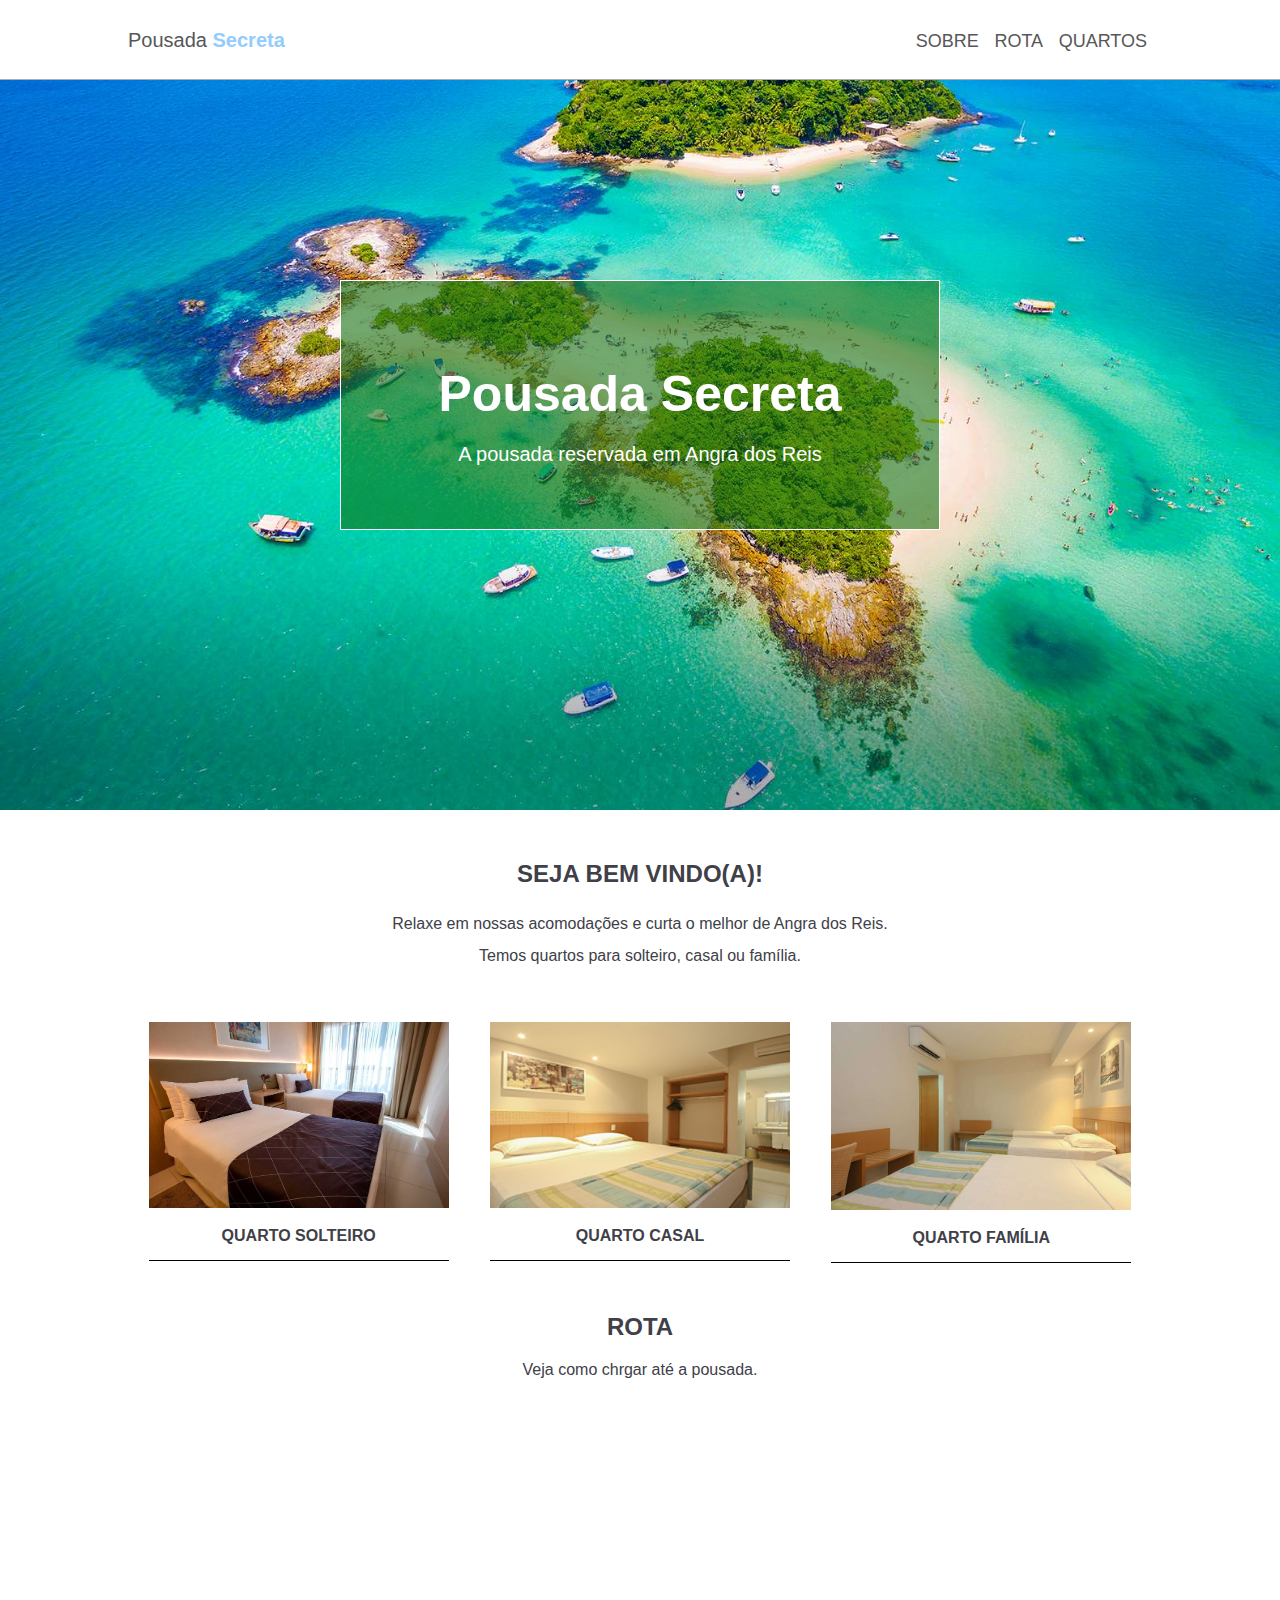
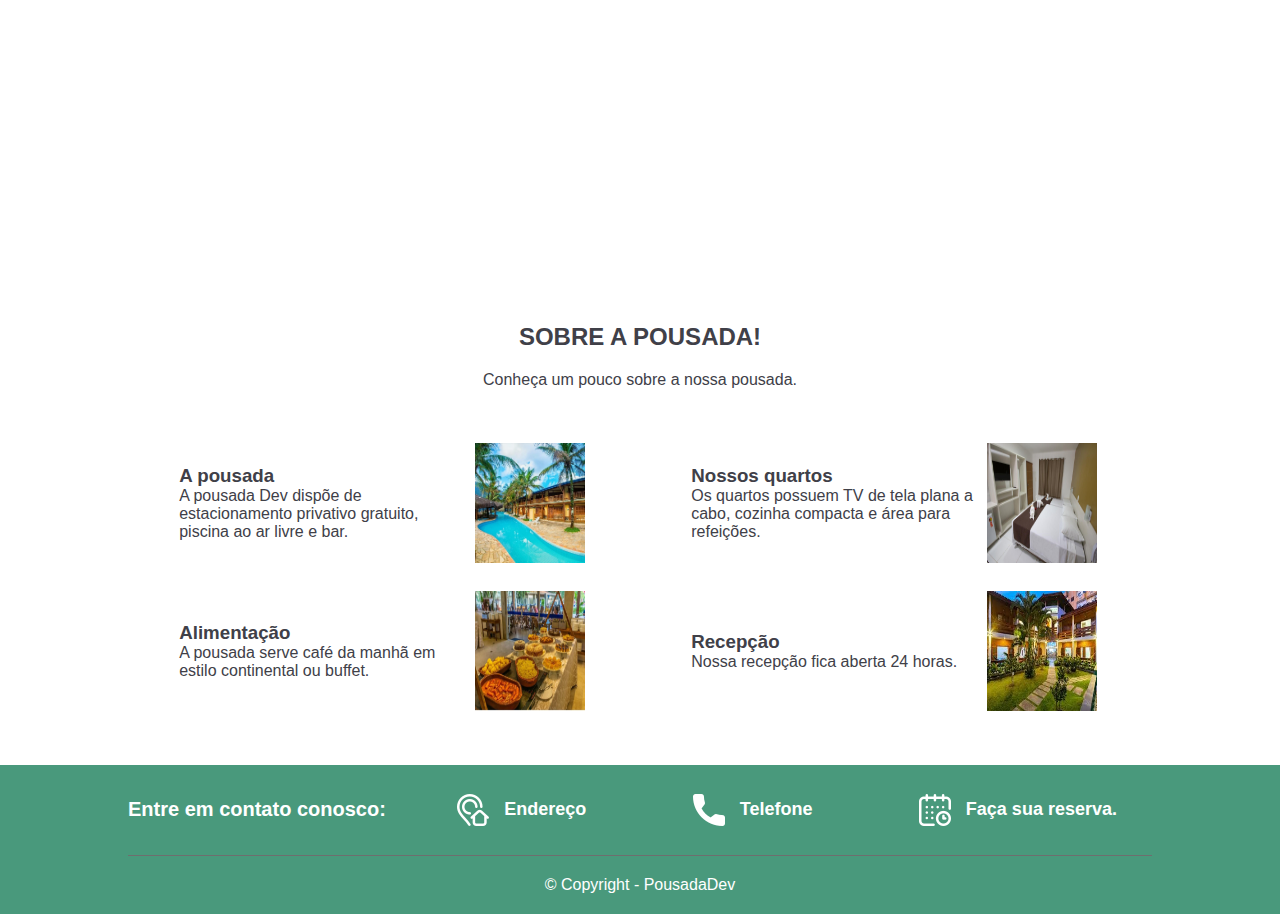
<file: index.html>
<!DOCTYPE html>
<html lang="pt-br">

<head>
    <meta charset="UTF-8">
    <meta http-equiv="X-UA-Compatible" content="IE=edge">
    <meta name="viewport" content="width=device-width, initial-scale=1.0">
    <title>Pousada Secreta Dev</title>
    <link rel="stylesheet" href="assets/styles/global.css">
</head>

<body>

    <header class="menu-top">
        <div class="containner box-top">
            <p>Pousada <span>Secreta</span></p>
            <div class="links-top">
                <a href="#sobre">SOBRE</a>
                <a href="#rota">ROTA</a>
                <a href="#quartos">QUARTOS</a>
            </div>
        </div>
    </header>
 
    <div class="pusher"></div>

    <main>
        <div class="banner">
            <div class="msg-banner">
                <h1>Pousada Secreta</h1>
                <p>A pousada reservada em Angra dos Reis</p>
            </div>
        </div>

        <div class="boas-vindas">
            <div class="msg-boas-vindas">
                <h2> SEJA BEM VINDO(A)!</h2>
                <p>Relaxe em nossas acomodações e curta o melhor de Angra dos Reis. <br> Temos quartos para solteiro,
                    casal ou família.</p>
            </div>
            <div class="quartos containner" id="quartos">
                <a target="_blank" href="badrooms.html#solteiro">
                    <img src="assets/img/quarto-solteiro1.jpg" alt="imagem-quarto-solteiro">
                    <p>QUARTO SOLTEIRO</p>
                </a>
                <a href="badrooms.html#casal">
                    <img src="assets/img/quarto-casal1.jpg" alt="imagem-quarto-casal">
                    <p>QUARTO CASAL</p>
                </a>
                <a href="index.html#familia">
                    <img src="assets/img/quarto-familia1.jpg" alt="imagem-quarto-familia">
                    <p>QUARTO FAMÍLIA </p>
                </a>
            </div>

        </div>

        <div class="rota" id="rota">
            <div class="msg-rota">
                <h2>ROTA</h2>
                <p>Veja como chrgar até a pousada.</p>
            </div>
            <iframe
                src="https://www.google.com/maps/embed?pb=!1m18!1m12!1m3!1d14690.036876448843!2d-44.31855238785194!3d-23.005068032107072!2m3!1f0!2f0!3f0!3m2!1i1024!2i768!4f13.1!3m3!1m2!1s0x9c4e0c7eee29db%3A0xcb1978338ffb5c46!2sAngra%20dos%20Reis%20-%20RJ!5e0!3m2!1spt-BR!2sbr!4v1655848220625!5m2!1spt-BR!2sbr"
                width="600" height="450" style="border:0;" allowfullscreen="" loading="lazy"
                referrerpolicy="no-referrer-when-downgrade"></iframe>
        </div>

        <div class="sobre"  id="sobre">
            <div class="msg-sobre">
                <h2>SOBRE A POUSADA!</h2>
                <p>Conheça um pouco sobre a nossa pousada.</p>
            </div>

            <div class="containner">

                <div class="containner-sobre">
                    <div class="sobre-box">
                        <div class="msg-sobre-box">
                            <h3>A pousada</h3>
                            <p>A pousada Dev dispõe de estacionamento privativo gratuito, piscina ao ar livre e bar.</p>
                        </div>
                        <img src="assets/img/img1.jpg" alt="imagem-piscina">
                    </div>
                    <div class="sobre-box">
                        <div class="msg-sobre-box">
                            <h3>Nossos quartos</h3>
                            <p>Os quartos possuem TV de tela plana a cabo, cozinha compacta e área para refeições.</p>
                        </div>
                        <img src="assets/img/img2.jpg" alt="imagem-quarto">
                    </div>
                </div>

                <div class="containner-sobre">
                    <div class="sobre-box">
                        <div class="msg-sobre-box">
                            <h3>Alimentação</h3>
                            <p>A pousada serve café da manhã em estilo continental ou buffet.</p>
                        </div>
                        <img src="assets/img/img3.jpg" alt="imagem-piscina">
                    </div>
                    <div class="sobre-box">
                        <div class="msg-sobre-box">
                            <h3>Recepção</h3>
                            <p>Nossa recepção fica aberta 24 horas.</p>
                        </div>
                        <img src="assets/img/img5.jpg" alt="imagem-piscina">
                    </div>
                </div>
            </div>
        </div>


    </main>

    <footer>
        <div class="menu-footer containner">
            <p>Entre em contato conosco:</p>
            <div class="ico">
                <img src="assets/icon/endereco.png" alt="icone-endereco">
                <p>Endereço</p>
            </div>
            <div class="ico">
                <img src="assets/icon/telefone.png" alt="icone-telefone">
                <p>Telefone</p>
            </div>
            <div class="ico">
                <img src="assets/icon/calendario.png" alt="icone-calendario">
                <p>Faça sua reserva.</p>
            </div>

        </div>
        <div class="copy">
            <p>© Copyright - PousadaDev</p>
        </div>
    </footer>

</body>

</html>
</file>
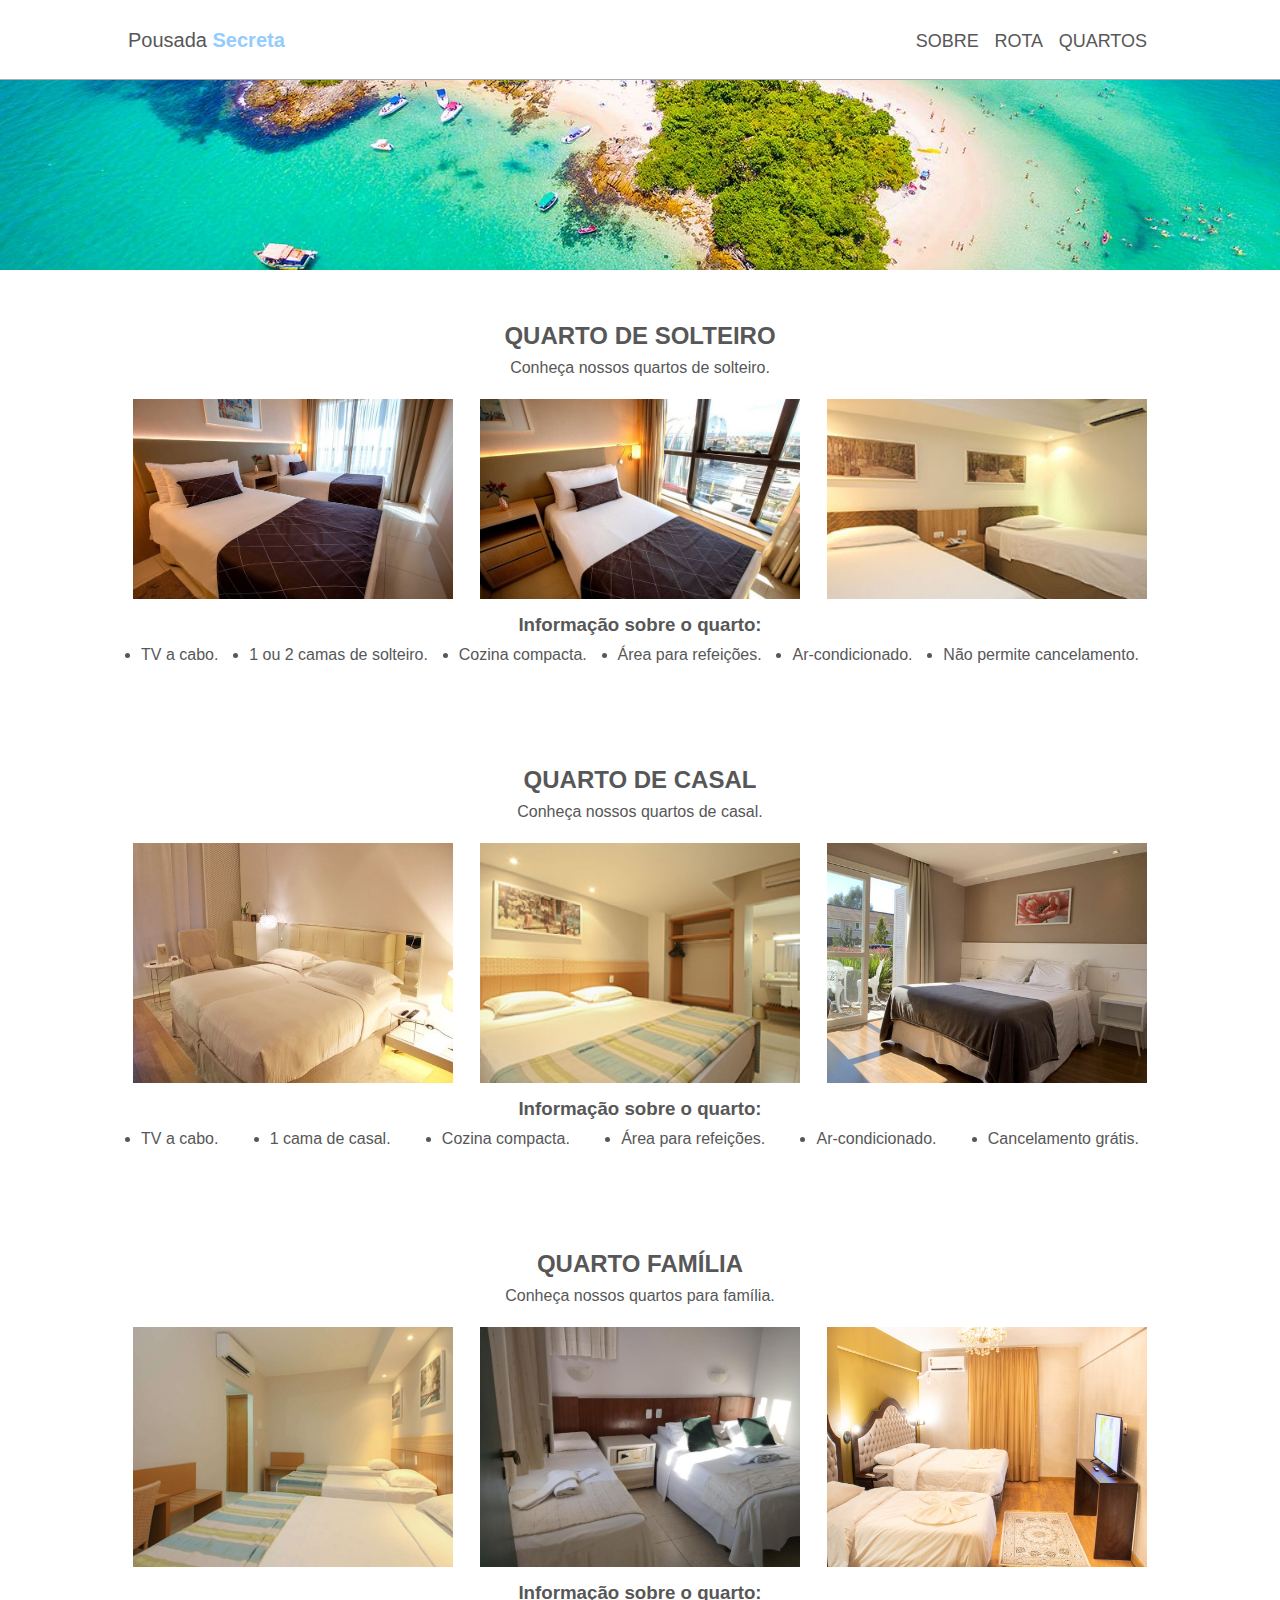
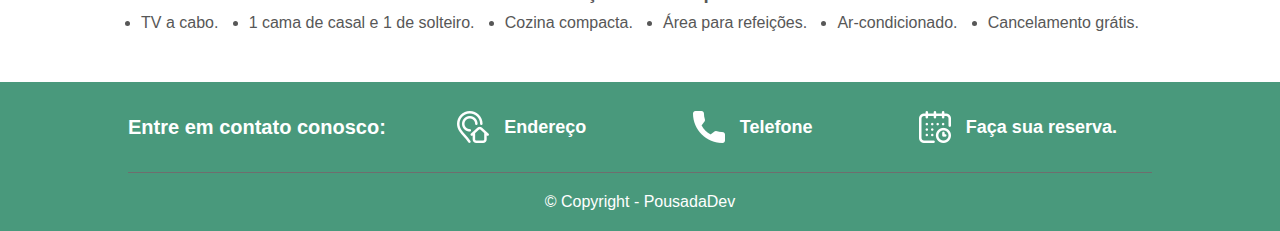
<file: badrooms.html>
<!DOCTYPE html>
<html lang="pt-br">

<head>
    <meta charset="UTF-8">
    <meta http-equiv="X-UA-Compatible" content="IE=edge">
    <meta name="viewport" content="width=device-width, initial-scale=1.0">
    <title>Pousada Secreta - Quartos</title>
    <link rel="stylesheet" href="assets/styles/global.css">
</head>

<body>
    <header class="menu-top">
        <div class="containner box-top">
            <p>Pousada <span>Secreta</span></p>
            <div class="links-top">
                <a href="index.html#sobre">SOBRE</a>
                <a href="index.html#rota">ROTA</a>
                <a href="index.html#quartos">QUARTOS</a>
            </div>
        </div>
    </header>

    <div class="pusher"></div>
    <div class="banner-badrooms"></div>

    <div class="quarto containner">
        <div class="msg-quartos" id="solteiro">
            <h2>QUARTO DE SOLTEIRO</h2>
            <P>Conheça nossos quartos de solteiro.</P>
        </div>
        <div class="box-imgs">
            <img src="assets/img/quarto-solteiro1.jpg" alt="imagem-quarto-solteiro">
            <img src="assets/img/quarto-solteiro2.jpg" alt="imagem-quarto-solteiro">
            <img src="assets/img/quarto-solteiro3.jpg" alt="imagem-quarto-solteiro">
        </div>
        <div class="info-quartos">
            <h3>Informação sobre o quarto:</h3>
            <ul>
                <li>TV a cabo.</li>
                <li>1 ou 2 camas de solteiro.</li>
                <li>Cozina compacta.</li>
                <li>Área para refeições.</li>
                <li>Ar-condicionado.</li>
                <li>Não permite cancelamento.</li>
            </ul>
        </div>
    </div>

    <div class="quarto containner">
        <div class="msg-quartos" id="casal">
            <h2>QUARTO DE CASAL</h2>
            <P>Conheça nossos quartos de casal.</P>
        </div>
        <div class="box-imgs">
            <img src="assets/img/quarto-casal2.jpg" alt="imagem-quarto-familia">
            <img src="assets/img/quarto-casal1.jpg" alt="imagem-quarto-familia">
            <img src="assets/img/quarto-casal3.jpg" alt="imagem-quarto-familia">
        </div>
        <div class="info-quartos">
            <h3>Informação sobre o quarto:</h3>
            <ul>
                <li>TV a cabo.</li>
                <li>1 cama de casal.</li>
                <li>Cozina compacta.</li>
                <li>Área para refeições.</li>
                <li>Ar-condicionado.</li>
                <li>Cancelamento grátis.</li>
            </ul>
        </div>
    </div>

    <div class="quarto containner">
        <div class="msg-quartos" id="familia">
            <h2>QUARTO FAMÍLIA</h2>
            <P>Conheça nossos quartos para família.</P>
        </div>
        <div class="box-imgs">
            <img src="assets/img/quarto-familia1.jpg" alt="imagem-quarto-familia">
            <img src="assets/img/quarto-familia2.jpg" alt="imagem-quarto-familia">
            <img src="assets/img/quarto-familia3.jpg" alt="imagem-quarto-familia">
        </div>
        <div class="info-quartos">
            <h3>Informação sobre o quarto:</h3>
            <ul>
                <li>TV a cabo.</li>
                <li>1 cama de casal e 1 de solteiro.</li>
                <li>Cozina compacta.</li>
                <li>Área para refeições.</li>
                <li>Ar-condicionado.</li>
                <li>Cancelamento grátis.</li>
            </ul>
        </div>
    </div>

    <footer>
        <div class="menu-footer containner">
            <p>Entre em contato conosco:</p>
            <div class="ico">
                <img src="assets/icon/endereco.png" alt="icone-endereco">
                <p>Endereço</p>
            </div>
            <div class="ico">
                <img src="assets/icon/telefone.png" alt="icone-telefone">
                <p>Telefone</p>
            </div>
            <div class="ico">
                <img src="assets/icon/calendario.png" alt="icone-calendario">
                <p>Faça sua reserva.</p>
            </div>

        </div>
        <div class="copy">
            <p>© Copyright - PousadaDev</p>
        </div>
    </footer>

</body>

</html>
</file>
<file: assets/styles/global.css>
* {
    box-sizing: border-box;
    margin: 0;
    padding: 0;
    text-transform: none;
    text-decoration: none;
    font-family: sans-serif
}

span {
    color: rgb(147, 204, 253);
    font-weight: bolder;
}

.push {
    height: 80px;
}

.menu-top {
    border-bottom: 1px solid rgb(174, 172, 172);
    color: rgb(87, 87, 87);
    font-size: 20px;
    background-color: #ffffff;
    position: fixed;
    top: 0px;
    width: 100%;
    height: 80px;
}

.containner {
    max-width:1024px;
    margin: auto;
}

.box-top {
    display: flex;
    align-items: center;
    justify-content: space-between;
    height: 80px;
}

.links-top a {
    margin: 0 5px;
    color: rgb(87, 87, 87);
    font-size: 18px;
}

.banner {
    background-image: url(../img/img-fundo.jpg);
    height: 500px;
    background-repeat: no-repeat;
    background-size: cover;
    background-position: center;
    height: 90vh;
    display: flex;
    top: 80px;
}

.msg-banner {
    background-color: rgba(15, 112, 15, 0.584);
    text-align: center;
    width: 600px;
    height: 250px;
    display: flex;
    flex-direction: column;
    justify-content: center;
    margin: auto;
    color: #ffffff;
    border: 1px solid #ffffff;
}

.msg-banner h1 {
    margin: 20px;
    font-size: 50px;
}

.msg-banner p {
    font-size: 20px;
}

.msg-boas-vindas {
    text-align: center;
    color: #404048;
}

.msg-boas-vindas h2 {
   margin: 20px;
   margin-top: 50px;
}

.msg-boas-vindas p {
    margin: 20px;
    margin-bottom: 50px;
    line-height: 2em;
}

.quartos {
    display: flex;
    justify-content: space-around;
}

.quartos a img {
    width: 300px;
}

.quartos a p {
    text-align: center;
    margin: auto;
    padding: 15px;
    border-bottom: 1px solid #000;
    font-weight: bolder;
    color: #404048;

}

.msg-rota {
    text-align: center;
    color: #404048;
}

.msg-rota h2 {
    margin: 20px;
    margin-top: 50px;
 }

 .msg-rota p {
    margin: 20px;
    margin-bottom: 40px;
}

iframe {
    width: 100%;
}

.sobre {
    margin: 40px;
}

.msg-sobre {
    text-align: center;
    color: #404048;
}

.msg-sobre h2 {
    margin: 20px;
    margin-top: 50px;
    font-weight: bolder;
 }

 .msg-sobre p {
    margin: 20px;
    margin-bottom: 40px;
}

.sobre-box {
    display: flex;
    max-width: 40%;
    min-width: 40%;
    margin: 10px;
}

.sobre-box img{
    width: 110px;
    height: 120px;
    margin: 4px;
}

.containner-sobre {
    display: flex;
    justify-content: space-around;
    color: #404048;
}

.msg-sobre-box {
    display: flex;
    flex-direction: column;
    justify-content: center;
    width: 300px;
}


footer {
    background-color: #49997C ;
    color: #fff;
}

.menu-footer {
    display: flex;
    justify-content: space-between;
    align-items: center;
    border-bottom: 0.5px solid rgb(110, 110, 110);
}

.menu-footer p {
    font-size: 20px;
    font-weight: bold;
}

 .ico {
    display: flex;
    align-items: center;
    height: 50px;
    margin: 20px;
 }

 .ico p {
    margin: auto;
    margin: 15px;
    font-size: 18px;
 }

 .copy {
    text-align: center;
    padding: 20px;
 }

 /* ESTILIZAÇÃO PÁGINA QUARTOS */

 .banner-badrooms {
        background-image: url(../img/img-fundo.jpg);
        height: 500px;
        background-repeat: no-repeat;
        background-size: cover;
        background-position: center;
        height: 30vh;
        display: flex;
        top: 80px;
}

.quarto {
    display: flex;
    flex-direction: column;
    color: rgb(87, 87, 87);

}

.msg-quartos {
    text-align: center;
    line-height: 2em;
    margin: 10px;
    margin-top: 50px;
}

.box-imgs {
    display: flex;
    justify-content: space-between;
}

.box-imgs img {
    margin: 5px;
    width: 320px;
}

.info-quartos {
    text-align: center;
    margin: 10px;
    margin-top: 10px;
}

ul {
    display: flex;
    /* flex-direction: column; */
    justify-content: space-between;
    align-items: center;
    margin-bottom: 30px;
}

li {
    margin: 10px 3px;
   text-align: left;
   width: 100% / 5px;;
}
</file>
